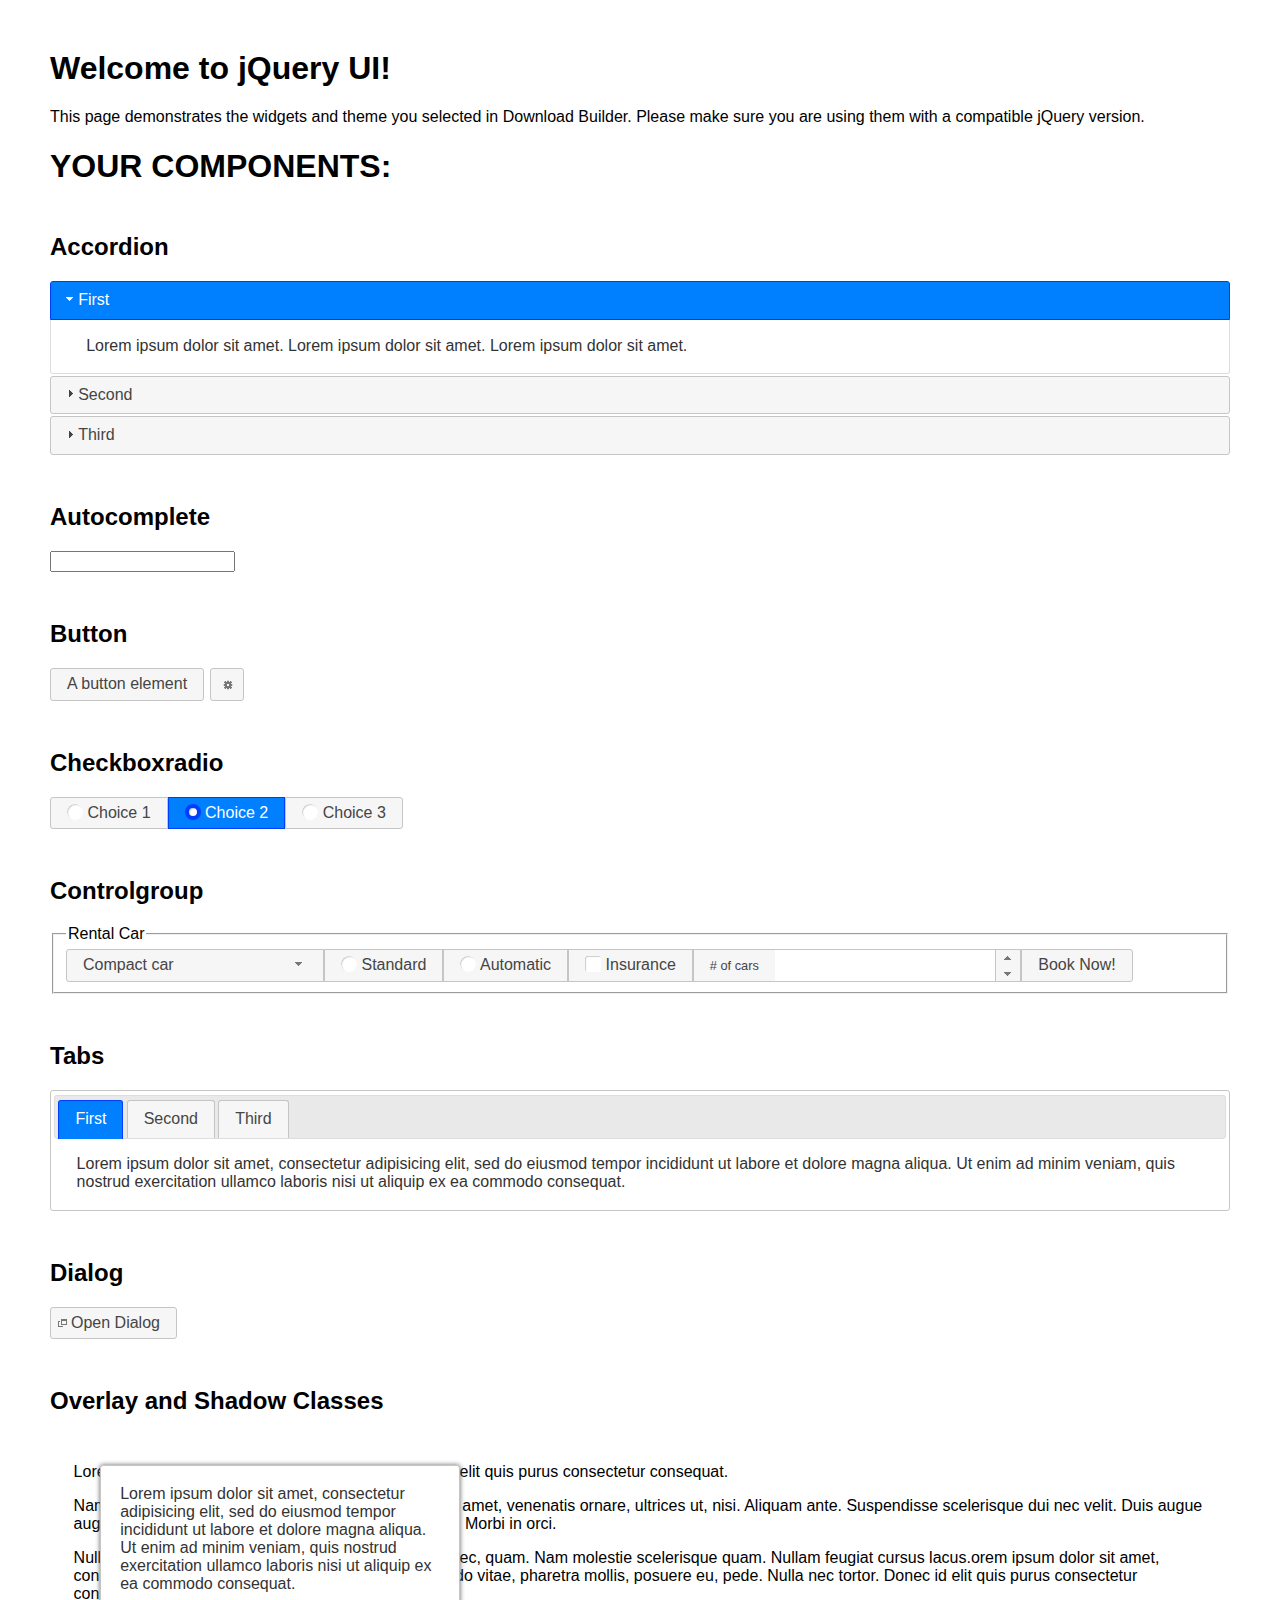
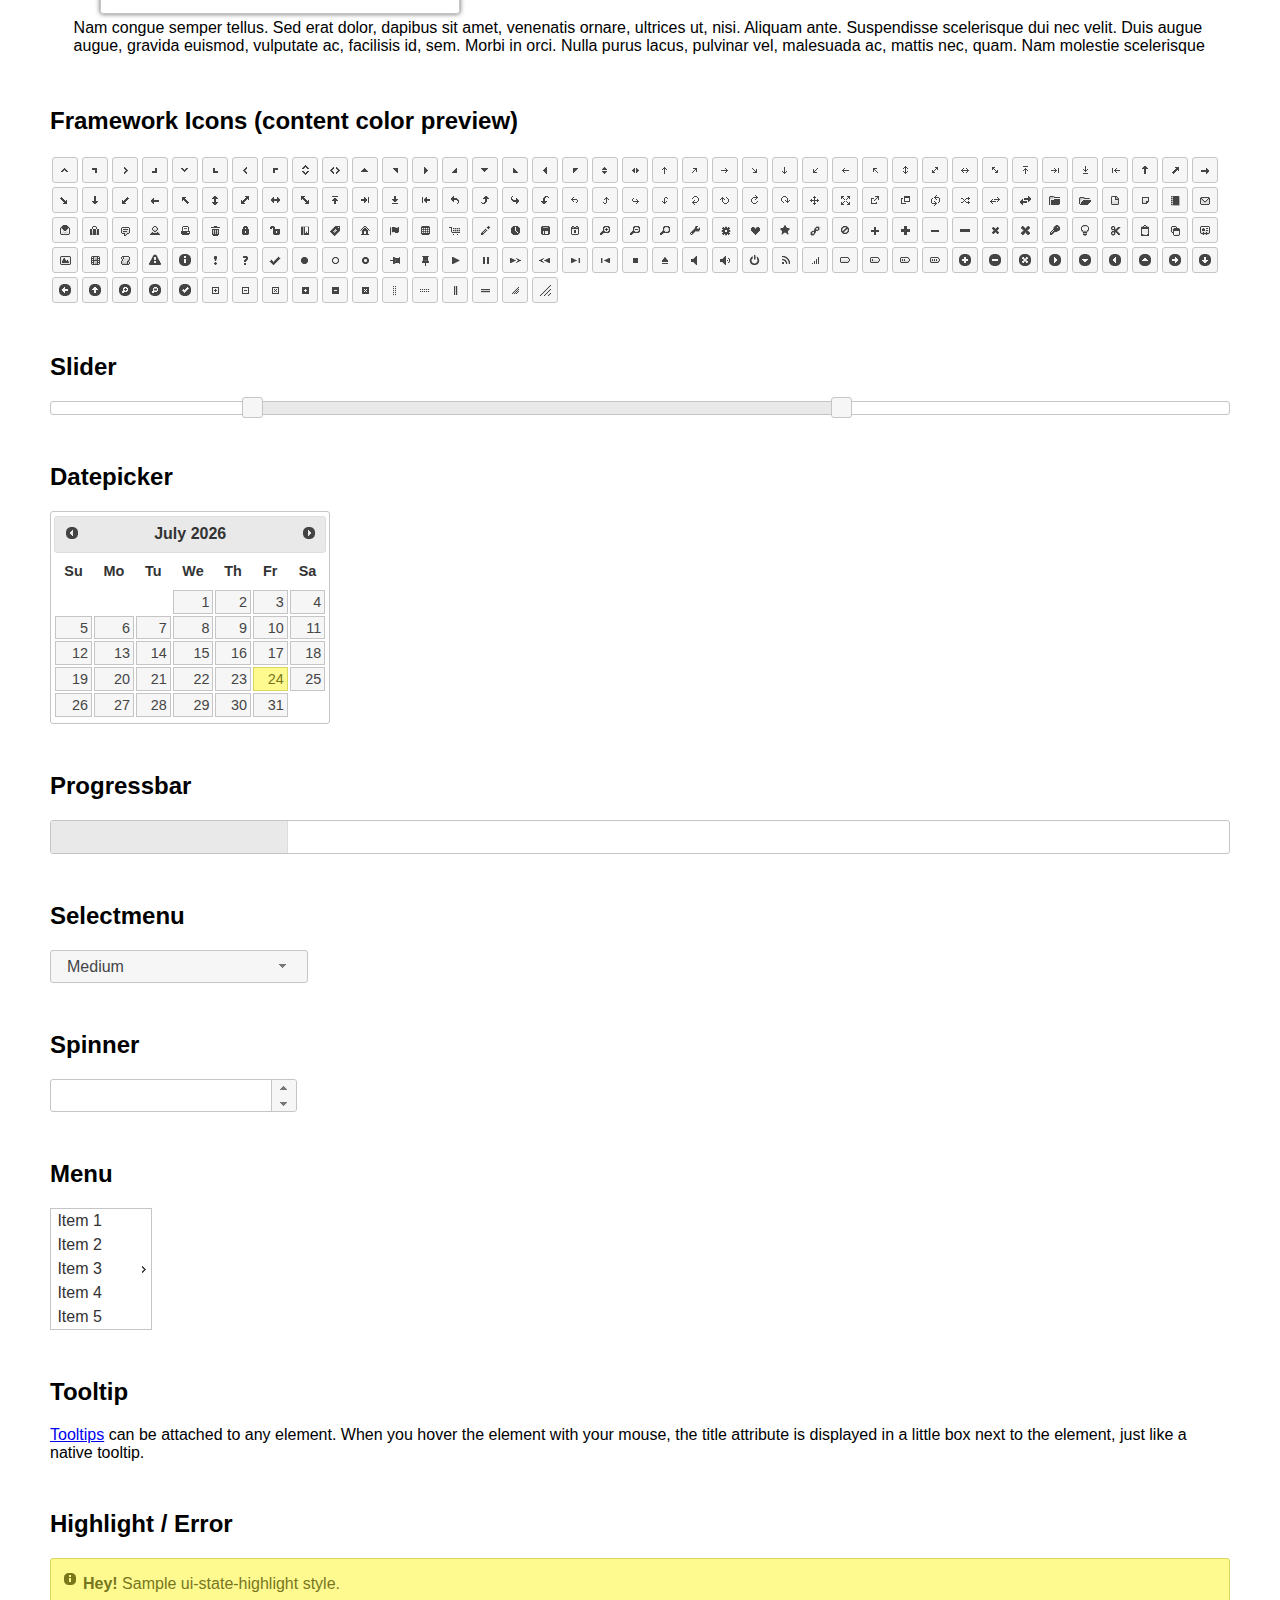
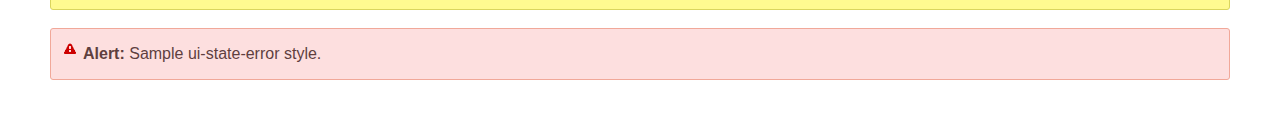
<file: assets/javascript/jquery-ui-1.12.1/index.html>
<!doctype html>
<html lang="us">
<head>
	<meta charset="utf-8">
	<title>jQuery UI Example Page</title>
	<link href="jquery-ui.css" rel="stylesheet">
	<style>
	body{
		font-family: "Trebuchet MS", sans-serif;
		margin: 50px;
	}
	.demoHeaders {
		margin-top: 2em;
	}
	#dialog-link {
		padding: .4em 1em .4em 20px;
		text-decoration: none;
		position: relative;
	}
	#dialog-link span.ui-icon {
		margin: 0 5px 0 0;
		position: absolute;
		left: .2em;
		top: 50%;
		margin-top: -8px;
	}
	#icons {
		margin: 0;
		padding: 0;
	}
	#icons li {
		margin: 2px;
		position: relative;
		padding: 4px 0;
		cursor: pointer;
		float: left;
		list-style: none;
	}
	#icons span.ui-icon {
		float: left;
		margin: 0 4px;
	}
	.fakewindowcontain .ui-widget-overlay {
		position: absolute;
	}
	select {
		width: 200px;
	}
	</style>
</head>
<body>

<h1>Welcome to jQuery UI!</h1>

<div class="ui-widget">
	<p>This page demonstrates the widgets and theme you selected in Download Builder. Please make sure you are using them with a compatible jQuery version.</p>
</div>

<h1>YOUR COMPONENTS:</h1>


<!-- Accordion -->
<h2 class="demoHeaders">Accordion</h2>
<div id="accordion">
	<h3>First</h3>
	<div>Lorem ipsum dolor sit amet. Lorem ipsum dolor sit amet. Lorem ipsum dolor sit amet.</div>
	<h3>Second</h3>
	<div>Phasellus mattis tincidunt nibh.</div>
	<h3>Third</h3>
	<div>Nam dui erat, auctor a, dignissim quis.</div>
</div>



<!-- Autocomplete -->
<h2 class="demoHeaders">Autocomplete</h2>
<div>
	<input id="autocomplete" title="type &quot;a&quot;">
</div>



<!-- Button -->
<h2 class="demoHeaders">Button</h2>
<button id="button">A button element</button>
<button id="button-icon">An icon-only button</button>



<!-- Checkboxradio -->
<h2 class="demoHeaders">Checkboxradio</h2>
<form style="margin-top: 1em;">
	<div id="radioset">
		<input type="radio" id="radio1" name="radio"><label for="radio1">Choice 1</label>
		<input type="radio" id="radio2" name="radio" checked="checked"><label for="radio2">Choice 2</label>
		<input type="radio" id="radio3" name="radio"><label for="radio3">Choice 3</label>
	</div>
</form>



<!-- Controlgroup -->
<h2 class="demoHeaders">Controlgroup</h2>
<fieldset>
	<legend>Rental Car</legend>
	<div id="controlgroup">
		<select id="car-type">
			<option>Compact car</option>
			<option>Midsize car</option>
			<option>Full size car</option>
			<option>SUV</option>
			<option>Luxury</option>
			<option>Truck</option>
			<option>Van</option>
		</select>
		<label for="transmission-standard">Standard</label>
		<input type="radio" name="transmission" id="transmission-standard">
		<label for="transmission-automatic">Automatic</label>
		<input type="radio" name="transmission" id="transmission-automatic">
		<label for="insurance">Insurance</label>
		<input type="checkbox" name="insurance" id="insurance">
		<label for="horizontal-spinner" class="ui-controlgroup-label"># of cars</label>
		<input id="horizontal-spinner" class="ui-spinner-input">
		<button>Book Now!</button>
	</div>
</fieldset>



<!-- Tabs -->
<h2 class="demoHeaders">Tabs</h2>
<div id="tabs">
	<ul>
		<li><a href="#tabs-1">First</a></li>
		<li><a href="#tabs-2">Second</a></li>
		<li><a href="#tabs-3">Third</a></li>
	</ul>
	<div id="tabs-1">Lorem ipsum dolor sit amet, consectetur adipisicing elit, sed do eiusmod tempor incididunt ut labore et dolore magna aliqua. Ut enim ad minim veniam, quis nostrud exercitation ullamco laboris nisi ut aliquip ex ea commodo consequat.</div>
	<div id="tabs-2">Phasellus mattis tincidunt nibh. Cras orci urna, blandit id, pretium vel, aliquet ornare, felis. Maecenas scelerisque sem non nisl. Fusce sed lorem in enim dictum bibendum.</div>
	<div id="tabs-3">Nam dui erat, auctor a, dignissim quis, sollicitudin eu, felis. Pellentesque nisi urna, interdum eget, sagittis et, consequat vestibulum, lacus. Mauris porttitor ullamcorper augue.</div>
</div>



<h2 class="demoHeaders">Dialog</h2>
<p>
	<button id="dialog-link" class="ui-button ui-corner-all ui-widget">
		<span class="ui-icon ui-icon-newwin"></span>Open Dialog
	</button>
</p>

<h2 class="demoHeaders">Overlay and Shadow Classes</h2>
<div style="position: relative; width: 96%; height: 200px; padding:1% 2%; overflow:hidden;" class="fakewindowcontain">
	<p>Lorem ipsum dolor sit amet,  Nulla nec tortor. Donec id elit quis purus consectetur consequat. </p><p>Nam congue semper tellus. Sed erat dolor, dapibus sit amet, venenatis ornare, ultrices ut, nisi. Aliquam ante. Suspendisse scelerisque dui nec velit. Duis augue augue, gravida euismod, vulputate ac, facilisis id, sem. Morbi in orci. </p><p>Nulla purus lacus, pulvinar vel, malesuada ac, mattis nec, quam. Nam molestie scelerisque quam. Nullam feugiat cursus lacus.orem ipsum dolor sit amet, consectetur adipiscing elit. Donec libero risus, commodo vitae, pharetra mollis, posuere eu, pede. Nulla nec tortor. Donec id elit quis purus consectetur consequat. </p><p>Nam congue semper tellus. Sed erat dolor, dapibus sit amet, venenatis ornare, ultrices ut, nisi. Aliquam ante. Suspendisse scelerisque dui nec velit. Duis augue augue, gravida euismod, vulputate ac, facilisis id, sem. Morbi in orci. Nulla purus lacus, pulvinar vel, malesuada ac, mattis nec, quam. Nam molestie scelerisque quam. </p><p>Nullam feugiat cursus lacus.orem ipsum dolor sit amet, consectetur adipiscing elit. Donec libero risus, commodo vitae, pharetra mollis, posuere eu, pede. Nulla nec tortor. Donec id elit quis purus consectetur consequat. Nam congue semper tellus. Sed erat dolor, dapibus sit amet, venenatis ornare, ultrices ut, nisi. Aliquam ante. </p><p>Suspendisse scelerisque dui nec velit. Duis augue augue, gravida euismod, vulputate ac, facilisis id, sem. Morbi in orci. Nulla purus lacus, pulvinar vel, malesuada ac, mattis nec, quam. Nam molestie scelerisque quam. Nullam feugiat cursus lacus.orem ipsum dolor sit amet, consectetur adipiscing elit. Donec libero risus, commodo vitae, pharetra mollis, posuere eu, pede. Nulla nec tortor. Donec id elit quis purus consectetur consequat. Nam congue semper tellus. Sed erat dolor, dapibus sit amet, venenatis ornare, ultrices ut, nisi. </p>

	<!-- ui-dialog -->
	<div class="ui-widget-overlay ui-front"></div>
	<div style="position: absolute; width: 320px; left: 50px; top: 30px; padding: 1.2em" class="ui-widget ui-front ui-widget-content ui-corner-all ui-widget-shadow">
		Lorem ipsum dolor sit amet, consectetur adipisicing elit, sed do eiusmod tempor incididunt ut labore et dolore magna aliqua. Ut enim ad minim veniam, quis nostrud exercitation ullamco laboris nisi ut aliquip ex ea commodo consequat.
	</div>

</div>

<!-- ui-dialog -->
<div id="dialog" title="Dialog Title">
	<p>Lorem ipsum dolor sit amet, consectetur adipisicing elit, sed do eiusmod tempor incididunt ut labore et dolore magna aliqua. Ut enim ad minim veniam, quis nostrud exercitation ullamco laboris nisi ut aliquip ex ea commodo consequat.</p>
</div>



<h2 class="demoHeaders">Framework Icons (content color preview)</h2>
<ul id="icons" class="ui-widget ui-helper-clearfix">
	<li class="ui-state-default ui-corner-all" title=".ui-icon-caret-1-n"><span class="ui-icon ui-icon-caret-1-n"></span></li>
	<li class="ui-state-default ui-corner-all" title=".ui-icon-caret-1-ne"><span class="ui-icon ui-icon-caret-1-ne"></span></li>
	<li class="ui-state-default ui-corner-all" title=".ui-icon-caret-1-e"><span class="ui-icon ui-icon-caret-1-e"></span></li>
	<li class="ui-state-default ui-corner-all" title=".ui-icon-caret-1-se"><span class="ui-icon ui-icon-caret-1-se"></span></li>
	<li class="ui-state-default ui-corner-all" title=".ui-icon-caret-1-s"><span class="ui-icon ui-icon-caret-1-s"></span></li>
	<li class="ui-state-default ui-corner-all" title=".ui-icon-caret-1-sw"><span class="ui-icon ui-icon-caret-1-sw"></span></li>
	<li class="ui-state-default ui-corner-all" title=".ui-icon-caret-1-w"><span class="ui-icon ui-icon-caret-1-w"></span></li>
	<li class="ui-state-default ui-corner-all" title=".ui-icon-caret-1-nw"><span class="ui-icon ui-icon-caret-1-nw"></span></li>
	<li class="ui-state-default ui-corner-all" title=".ui-icon-caret-2-n-s"><span class="ui-icon ui-icon-caret-2-n-s"></span></li>
	<li class="ui-state-default ui-corner-all" title=".ui-icon-caret-2-e-w"><span class="ui-icon ui-icon-caret-2-e-w"></span></li>
	<li class="ui-state-default ui-corner-all" title=".ui-icon-triangle-1-n"><span class="ui-icon ui-icon-triangle-1-n"></span></li>
	<li class="ui-state-default ui-corner-all" title=".ui-icon-triangle-1-ne"><span class="ui-icon ui-icon-triangle-1-ne"></span></li>
	<li class="ui-state-default ui-corner-all" title=".ui-icon-triangle-1-e"><span class="ui-icon ui-icon-triangle-1-e"></span></li>
	<li class="ui-state-default ui-corner-all" title=".ui-icon-triangle-1-se"><span class="ui-icon ui-icon-triangle-1-se"></span></li>
	<li class="ui-state-default ui-corner-all" title=".ui-icon-triangle-1-s"><span class="ui-icon ui-icon-triangle-1-s"></span></li>
	<li class="ui-state-default ui-corner-all" title=".ui-icon-triangle-1-sw"><span class="ui-icon ui-icon-triangle-1-sw"></span></li>
	<li class="ui-state-default ui-corner-all" title=".ui-icon-triangle-1-w"><span class="ui-icon ui-icon-triangle-1-w"></span></li>
	<li class="ui-state-default ui-corner-all" title=".ui-icon-triangle-1-nw"><span class="ui-icon ui-icon-triangle-1-nw"></span></li>
	<li class="ui-state-default ui-corner-all" title=".ui-icon-triangle-2-n-s"><span class="ui-icon ui-icon-triangle-2-n-s"></span></li>
	<li class="ui-state-default ui-corner-all" title=".ui-icon-triangle-2-e-w"><span class="ui-icon ui-icon-triangle-2-e-w"></span></li>
	<li class="ui-state-default ui-corner-all" title=".ui-icon-arrow-1-n"><span class="ui-icon ui-icon-arrow-1-n"></span></li>
	<li class="ui-state-default ui-corner-all" title=".ui-icon-arrow-1-ne"><span class="ui-icon ui-icon-arrow-1-ne"></span></li>
	<li class="ui-state-default ui-corner-all" title=".ui-icon-arrow-1-e"><span class="ui-icon ui-icon-arrow-1-e"></span></li>
	<li class="ui-state-default ui-corner-all" title=".ui-icon-arrow-1-se"><span class="ui-icon ui-icon-arrow-1-se"></span></li>
	<li class="ui-state-default ui-corner-all" title=".ui-icon-arrow-1-s"><span class="ui-icon ui-icon-arrow-1-s"></span></li>
	<li class="ui-state-default ui-corner-all" title=".ui-icon-arrow-1-sw"><span class="ui-icon ui-icon-arrow-1-sw"></span></li>
	<li class="ui-state-default ui-corner-all" title=".ui-icon-arrow-1-w"><span class="ui-icon ui-icon-arrow-1-w"></span></li>
	<li class="ui-state-default ui-corner-all" title=".ui-icon-arrow-1-nw"><span class="ui-icon ui-icon-arrow-1-nw"></span></li>
	<li class="ui-state-default ui-corner-all" title=".ui-icon-arrow-2-n-s"><span class="ui-icon ui-icon-arrow-2-n-s"></span></li>
	<li class="ui-state-default ui-corner-all" title=".ui-icon-arrow-2-ne-sw"><span class="ui-icon ui-icon-arrow-2-ne-sw"></span></li>
	<li class="ui-state-default ui-corner-all" title=".ui-icon-arrow-2-e-w"><span class="ui-icon ui-icon-arrow-2-e-w"></span></li>
	<li class="ui-state-default ui-corner-all" title=".ui-icon-arrow-2-se-nw"><span class="ui-icon ui-icon-arrow-2-se-nw"></span></li>
	<li class="ui-state-default ui-corner-all" title=".ui-icon-arrowstop-1-n"><span class="ui-icon ui-icon-arrowstop-1-n"></span></li>
	<li class="ui-state-default ui-corner-all" title=".ui-icon-arrowstop-1-e"><span class="ui-icon ui-icon-arrowstop-1-e"></span></li>
	<li class="ui-state-default ui-corner-all" title=".ui-icon-arrowstop-1-s"><span class="ui-icon ui-icon-arrowstop-1-s"></span></li>
	<li class="ui-state-default ui-corner-all" title=".ui-icon-arrowstop-1-w"><span class="ui-icon ui-icon-arrowstop-1-w"></span></li>
	<li class="ui-state-default ui-corner-all" title=".ui-icon-arrowthick-1-n"><span class="ui-icon ui-icon-arrowthick-1-n"></span></li>
	<li class="ui-state-default ui-corner-all" title=".ui-icon-arrowthick-1-ne"><span class="ui-icon ui-icon-arrowthick-1-ne"></span></li>
	<li class="ui-state-default ui-corner-all" title=".ui-icon-arrowthick-1-e"><span class="ui-icon ui-icon-arrowthick-1-e"></span></li>
	<li class="ui-state-default ui-corner-all" title=".ui-icon-arrowthick-1-se"><span class="ui-icon ui-icon-arrowthick-1-se"></span></li>
	<li class="ui-state-default ui-corner-all" title=".ui-icon-arrowthick-1-s"><span class="ui-icon ui-icon-arrowthick-1-s"></span></li>
	<li class="ui-state-default ui-corner-all" title=".ui-icon-arrowthick-1-sw"><span class="ui-icon ui-icon-arrowthick-1-sw"></span></li>
	<li class="ui-state-default ui-corner-all" title=".ui-icon-arrowthick-1-w"><span class="ui-icon ui-icon-arrowthick-1-w"></span></li>
	<li class="ui-state-default ui-corner-all" title=".ui-icon-arrowthick-1-nw"><span class="ui-icon ui-icon-arrowthick-1-nw"></span></li>
	<li class="ui-state-default ui-corner-all" title=".ui-icon-arrowthick-2-n-s"><span class="ui-icon ui-icon-arrowthick-2-n-s"></span></li>
	<li class="ui-state-default ui-corner-all" title=".ui-icon-arrowthick-2-ne-sw"><span class="ui-icon ui-icon-arrowthick-2-ne-sw"></span></li>
	<li class="ui-state-default ui-corner-all" title=".ui-icon-arrowthick-2-e-w"><span class="ui-icon ui-icon-arrowthick-2-e-w"></span></li>
	<li class="ui-state-default ui-corner-all" title=".ui-icon-arrowthick-2-se-nw"><span class="ui-icon ui-icon-arrowthick-2-se-nw"></span></li>
	<li class="ui-state-default ui-corner-all" title=".ui-icon-arrowthickstop-1-n"><span class="ui-icon ui-icon-arrowthickstop-1-n"></span></li>
	<li class="ui-state-default ui-corner-all" title=".ui-icon-arrowthickstop-1-e"><span class="ui-icon ui-icon-arrowthickstop-1-e"></span></li>
	<li class="ui-state-default ui-corner-all" title=".ui-icon-arrowthickstop-1-s"><span class="ui-icon ui-icon-arrowthickstop-1-s"></span></li>
	<li class="ui-state-default ui-corner-all" title=".ui-icon-arrowthickstop-1-w"><span class="ui-icon ui-icon-arrowthickstop-1-w"></span></li>
	<li class="ui-state-default ui-corner-all" title=".ui-icon-arrowreturnthick-1-w"><span class="ui-icon ui-icon-arrowreturnthick-1-w"></span></li>
	<li class="ui-state-default ui-corner-all" title=".ui-icon-arrowreturnthick-1-n"><span class="ui-icon ui-icon-arrowreturnthick-1-n"></span></li>
	<li class="ui-state-default ui-corner-all" title=".ui-icon-arrowreturnthick-1-e"><span class="ui-icon ui-icon-arrowreturnthick-1-e"></span></li>
	<li class="ui-state-default ui-corner-all" title=".ui-icon-arrowreturnthick-1-s"><span class="ui-icon ui-icon-arrowreturnthick-1-s"></span></li>
	<li class="ui-state-default ui-corner-all" title=".ui-icon-arrowreturn-1-w"><span class="ui-icon ui-icon-arrowreturn-1-w"></span></li>
	<li class="ui-state-default ui-corner-all" title=".ui-icon-arrowreturn-1-n"><span class="ui-icon ui-icon-arrowreturn-1-n"></span></li>
	<li class="ui-state-default ui-corner-all" title=".ui-icon-arrowreturn-1-e"><span class="ui-icon ui-icon-arrowreturn-1-e"></span></li>
	<li class="ui-state-default ui-corner-all" title=".ui-icon-arrowreturn-1-s"><span class="ui-icon ui-icon-arrowreturn-1-s"></span></li>
	<li class="ui-state-default ui-corner-all" title=".ui-icon-arrowrefresh-1-w"><span class="ui-icon ui-icon-arrowrefresh-1-w"></span></li>
	<li class="ui-state-default ui-corner-all" title=".ui-icon-arrowrefresh-1-n"><span class="ui-icon ui-icon-arrowrefresh-1-n"></span></li>
	<li class="ui-state-default ui-corner-all" title=".ui-icon-arrowrefresh-1-e"><span class="ui-icon ui-icon-arrowrefresh-1-e"></span></li>
	<li class="ui-state-default ui-corner-all" title=".ui-icon-arrowrefresh-1-s"><span class="ui-icon ui-icon-arrowrefresh-1-s"></span></li>
	<li class="ui-state-default ui-corner-all" title=".ui-icon-arrow-4"><span class="ui-icon ui-icon-arrow-4"></span></li>
	<li class="ui-state-default ui-corner-all" title=".ui-icon-arrow-4-diag"><span class="ui-icon ui-icon-arrow-4-diag"></span></li>
	<li class="ui-state-default ui-corner-all" title=".ui-icon-extlink"><span class="ui-icon ui-icon-extlink"></span></li>
	<li class="ui-state-default ui-corner-all" title=".ui-icon-newwin"><span class="ui-icon ui-icon-newwin"></span></li>
	<li class="ui-state-default ui-corner-all" title=".ui-icon-refresh"><span class="ui-icon ui-icon-refresh"></span></li>
	<li class="ui-state-default ui-corner-all" title=".ui-icon-shuffle"><span class="ui-icon ui-icon-shuffle"></span></li>
	<li class="ui-state-default ui-corner-all" title=".ui-icon-transfer-e-w"><span class="ui-icon ui-icon-transfer-e-w"></span></li>
	<li class="ui-state-default ui-corner-all" title=".ui-icon-transferthick-e-w"><span class="ui-icon ui-icon-transferthick-e-w"></span></li>
	<li class="ui-state-default ui-corner-all" title=".ui-icon-folder-collapsed"><span class="ui-icon ui-icon-folder-collapsed"></span></li>
	<li class="ui-state-default ui-corner-all" title=".ui-icon-folder-open"><span class="ui-icon ui-icon-folder-open"></span></li>
	<li class="ui-state-default ui-corner-all" title=".ui-icon-document"><span class="ui-icon ui-icon-document"></span></li>
	<li class="ui-state-default ui-corner-all" title=".ui-icon-document-b"><span class="ui-icon ui-icon-document-b"></span></li>
	<li class="ui-state-default ui-corner-all" title=".ui-icon-note"><span class="ui-icon ui-icon-note"></span></li>
	<li class="ui-state-default ui-corner-all" title=".ui-icon-mail-closed"><span class="ui-icon ui-icon-mail-closed"></span></li>
	<li class="ui-state-default ui-corner-all" title=".ui-icon-mail-open"><span class="ui-icon ui-icon-mail-open"></span></li>
	<li class="ui-state-default ui-corner-all" title=".ui-icon-suitcase"><span class="ui-icon ui-icon-suitcase"></span></li>
	<li class="ui-state-default ui-corner-all" title=".ui-icon-comment"><span class="ui-icon ui-icon-comment"></span></li>
	<li class="ui-state-default ui-corner-all" title=".ui-icon-person"><span class="ui-icon ui-icon-person"></span></li>
	<li class="ui-state-default ui-corner-all" title=".ui-icon-print"><span class="ui-icon ui-icon-print"></span></li>
	<li class="ui-state-default ui-corner-all" title=".ui-icon-trash"><span class="ui-icon ui-icon-trash"></span></li>
	<li class="ui-state-default ui-corner-all" title=".ui-icon-locked"><span class="ui-icon ui-icon-locked"></span></li>
	<li class="ui-state-default ui-corner-all" title=".ui-icon-unlocked"><span class="ui-icon ui-icon-unlocked"></span></li>
	<li class="ui-state-default ui-corner-all" title=".ui-icon-bookmark"><span class="ui-icon ui-icon-bookmark"></span></li>
	<li class="ui-state-default ui-corner-all" title=".ui-icon-tag"><span class="ui-icon ui-icon-tag"></span></li>
	<li class="ui-state-default ui-corner-all" title=".ui-icon-home"><span class="ui-icon ui-icon-home"></span></li>
	<li class="ui-state-default ui-corner-all" title=".ui-icon-flag"><span class="ui-icon ui-icon-flag"></span></li>
	<li class="ui-state-default ui-corner-all" title=".ui-icon-calculator"><span class="ui-icon ui-icon-calculator"></span></li>
	<li class="ui-state-default ui-corner-all" title=".ui-icon-cart"><span class="ui-icon ui-icon-cart"></span></li>
	<li class="ui-state-default ui-corner-all" title=".ui-icon-pencil"><span class="ui-icon ui-icon-pencil"></span></li>
	<li class="ui-state-default ui-corner-all" title=".ui-icon-clock"><span class="ui-icon ui-icon-clock"></span></li>
	<li class="ui-state-default ui-corner-all" title=".ui-icon-disk"><span class="ui-icon ui-icon-disk"></span></li>
	<li class="ui-state-default ui-corner-all" title=".ui-icon-calendar"><span class="ui-icon ui-icon-calendar"></span></li>
	<li class="ui-state-default ui-corner-all" title=".ui-icon-zoomin"><span class="ui-icon ui-icon-zoomin"></span></li>
	<li class="ui-state-default ui-corner-all" title=".ui-icon-zoomout"><span class="ui-icon ui-icon-zoomout"></span></li>
	<li class="ui-state-default ui-corner-all" title=".ui-icon-search"><span class="ui-icon ui-icon-search"></span></li>
	<li class="ui-state-default ui-corner-all" title=".ui-icon-wrench"><span class="ui-icon ui-icon-wrench"></span></li>
	<li class="ui-state-default ui-corner-all" title=".ui-icon-gear"><span class="ui-icon ui-icon-gear"></span></li>
	<li class="ui-state-default ui-corner-all" title=".ui-icon-heart"><span class="ui-icon ui-icon-heart"></span></li>
	<li class="ui-state-default ui-corner-all" title=".ui-icon-star"><span class="ui-icon ui-icon-star"></span></li>
	<li class="ui-state-default ui-corner-all" title=".ui-icon-link"><span class="ui-icon ui-icon-link"></span></li>
	<li class="ui-state-default ui-corner-all" title=".ui-icon-cancel"><span class="ui-icon ui-icon-cancel"></span></li>
	<li class="ui-state-default ui-corner-all" title=".ui-icon-plus"><span class="ui-icon ui-icon-plus"></span></li>
	<li class="ui-state-default ui-corner-all" title=".ui-icon-plusthick"><span class="ui-icon ui-icon-plusthick"></span></li>
	<li class="ui-state-default ui-corner-all" title=".ui-icon-minus"><span class="ui-icon ui-icon-minus"></span></li>
	<li class="ui-state-default ui-corner-all" title=".ui-icon-minusthick"><span class="ui-icon ui-icon-minusthick"></span></li>
	<li class="ui-state-default ui-corner-all" title=".ui-icon-close"><span class="ui-icon ui-icon-close"></span></li>
	<li class="ui-state-default ui-corner-all" title=".ui-icon-closethick"><span class="ui-icon ui-icon-closethick"></span></li>
	<li class="ui-state-default ui-corner-all" title=".ui-icon-key"><span class="ui-icon ui-icon-key"></span></li>
	<li class="ui-state-default ui-corner-all" title=".ui-icon-lightbulb"><span class="ui-icon ui-icon-lightbulb"></span></li>
	<li class="ui-state-default ui-corner-all" title=".ui-icon-scissors"><span class="ui-icon ui-icon-scissors"></span></li>
	<li class="ui-state-default ui-corner-all" title=".ui-icon-clipboard"><span class="ui-icon ui-icon-clipboard"></span></li>
	<li class="ui-state-default ui-corner-all" title=".ui-icon-copy"><span class="ui-icon ui-icon-copy"></span></li>
	<li class="ui-state-default ui-corner-all" title=".ui-icon-contact"><span class="ui-icon ui-icon-contact"></span></li>
	<li class="ui-state-default ui-corner-all" title=".ui-icon-image"><span class="ui-icon ui-icon-image"></span></li>
	<li class="ui-state-default ui-corner-all" title=".ui-icon-video"><span class="ui-icon ui-icon-video"></span></li>
	<li class="ui-state-default ui-corner-all" title=".ui-icon-script"><span class="ui-icon ui-icon-script"></span></li>
	<li class="ui-state-default ui-corner-all" title=".ui-icon-alert"><span class="ui-icon ui-icon-alert"></span></li>
	<li class="ui-state-default ui-corner-all" title=".ui-icon-info"><span class="ui-icon ui-icon-info"></span></li>
	<li class="ui-state-default ui-corner-all" title=".ui-icon-notice"><span class="ui-icon ui-icon-notice"></span></li>
	<li class="ui-state-default ui-corner-all" title=".ui-icon-help"><span class="ui-icon ui-icon-help"></span></li>
	<li class="ui-state-default ui-corner-all" title=".ui-icon-check"><span class="ui-icon ui-icon-check"></span></li>
	<li class="ui-state-default ui-corner-all" title=".ui-icon-bullet"><span class="ui-icon ui-icon-bullet"></span></li>
	<li class="ui-state-default ui-corner-all" title=".ui-icon-radio-off"><span class="ui-icon ui-icon-radio-off"></span></li>
	<li class="ui-state-default ui-corner-all" title=".ui-icon-radio-on"><span class="ui-icon ui-icon-radio-on"></span></li>
	<li class="ui-state-default ui-corner-all" title=".ui-icon-pin-w"><span class="ui-icon ui-icon-pin-w"></span></li>
	<li class="ui-state-default ui-corner-all" title=".ui-icon-pin-s"><span class="ui-icon ui-icon-pin-s"></span></li>
	<li class="ui-state-default ui-corner-all" title=".ui-icon-play"><span class="ui-icon ui-icon-play"></span></li>
	<li class="ui-state-default ui-corner-all" title=".ui-icon-pause"><span class="ui-icon ui-icon-pause"></span></li>
	<li class="ui-state-default ui-corner-all" title=".ui-icon-seek-next"><span class="ui-icon ui-icon-seek-next"></span></li>
	<li class="ui-state-default ui-corner-all" title=".ui-icon-seek-prev"><span class="ui-icon ui-icon-seek-prev"></span></li>
	<li class="ui-state-default ui-corner-all" title=".ui-icon-seek-end"><span class="ui-icon ui-icon-seek-end"></span></li>
	<li class="ui-state-default ui-corner-all" title=".ui-icon-seek-first"><span class="ui-icon ui-icon-seek-first"></span></li>
	<li class="ui-state-default ui-corner-all" title=".ui-icon-stop"><span class="ui-icon ui-icon-stop"></span></li>
	<li class="ui-state-default ui-corner-all" title=".ui-icon-eject"><span class="ui-icon ui-icon-eject"></span></li>
	<li class="ui-state-default ui-corner-all" title=".ui-icon-volume-off"><span class="ui-icon ui-icon-volume-off"></span></li>
	<li class="ui-state-default ui-corner-all" title=".ui-icon-volume-on"><span class="ui-icon ui-icon-volume-on"></span></li>
	<li class="ui-state-default ui-corner-all" title=".ui-icon-power"><span class="ui-icon ui-icon-power"></span></li>
	<li class="ui-state-default ui-corner-all" title=".ui-icon-signal-diag"><span class="ui-icon ui-icon-signal-diag"></span></li>
	<li class="ui-state-default ui-corner-all" title=".ui-icon-signal"><span class="ui-icon ui-icon-signal"></span></li>
	<li class="ui-state-default ui-corner-all" title=".ui-icon-battery-0"><span class="ui-icon ui-icon-battery-0"></span></li>
	<li class="ui-state-default ui-corner-all" title=".ui-icon-battery-1"><span class="ui-icon ui-icon-battery-1"></span></li>
	<li class="ui-state-default ui-corner-all" title=".ui-icon-battery-2"><span class="ui-icon ui-icon-battery-2"></span></li>
	<li class="ui-state-default ui-corner-all" title=".ui-icon-battery-3"><span class="ui-icon ui-icon-battery-3"></span></li>
	<li class="ui-state-default ui-corner-all" title=".ui-icon-circle-plus"><span class="ui-icon ui-icon-circle-plus"></span></li>
	<li class="ui-state-default ui-corner-all" title=".ui-icon-circle-minus"><span class="ui-icon ui-icon-circle-minus"></span></li>
	<li class="ui-state-default ui-corner-all" title=".ui-icon-circle-close"><span class="ui-icon ui-icon-circle-close"></span></li>
	<li class="ui-state-default ui-corner-all" title=".ui-icon-circle-triangle-e"><span class="ui-icon ui-icon-circle-triangle-e"></span></li>
	<li class="ui-state-default ui-corner-all" title=".ui-icon-circle-triangle-s"><span class="ui-icon ui-icon-circle-triangle-s"></span></li>
	<li class="ui-state-default ui-corner-all" title=".ui-icon-circle-triangle-w"><span class="ui-icon ui-icon-circle-triangle-w"></span></li>
	<li class="ui-state-default ui-corner-all" title=".ui-icon-circle-triangle-n"><span class="ui-icon ui-icon-circle-triangle-n"></span></li>
	<li class="ui-state-default ui-corner-all" title=".ui-icon-circle-arrow-e"><span class="ui-icon ui-icon-circle-arrow-e"></span></li>
	<li class="ui-state-default ui-corner-all" title=".ui-icon-circle-arrow-s"><span class="ui-icon ui-icon-circle-arrow-s"></span></li>
	<li class="ui-state-default ui-corner-all" title=".ui-icon-circle-arrow-w"><span class="ui-icon ui-icon-circle-arrow-w"></span></li>
	<li class="ui-state-default ui-corner-all" title=".ui-icon-circle-arrow-n"><span class="ui-icon ui-icon-circle-arrow-n"></span></li>
	<li class="ui-state-default ui-corner-all" title=".ui-icon-circle-zoomin"><span class="ui-icon ui-icon-circle-zoomin"></span></li>
	<li class="ui-state-default ui-corner-all" title=".ui-icon-circle-zoomout"><span class="ui-icon ui-icon-circle-zoomout"></span></li>
	<li class="ui-state-default ui-corner-all" title=".ui-icon-circle-check"><span class="ui-icon ui-icon-circle-check"></span></li>
	<li class="ui-state-default ui-corner-all" title=".ui-icon-circlesmall-plus"><span class="ui-icon ui-icon-circlesmall-plus"></span></li>
	<li class="ui-state-default ui-corner-all" title=".ui-icon-circlesmall-minus"><span class="ui-icon ui-icon-circlesmall-minus"></span></li>
	<li class="ui-state-default ui-corner-all" title=".ui-icon-circlesmall-close"><span class="ui-icon ui-icon-circlesmall-close"></span></li>
	<li class="ui-state-default ui-corner-all" title=".ui-icon-squaresmall-plus"><span class="ui-icon ui-icon-squaresmall-plus"></span></li>
	<li class="ui-state-default ui-corner-all" title=".ui-icon-squaresmall-minus"><span class="ui-icon ui-icon-squaresmall-minus"></span></li>
	<li class="ui-state-default ui-corner-all" title=".ui-icon-squaresmall-close"><span class="ui-icon ui-icon-squaresmall-close"></span></li>
	<li class="ui-state-default ui-corner-all" title=".ui-icon-grip-dotted-vertical"><span class="ui-icon ui-icon-grip-dotted-vertical"></span></li>
	<li class="ui-state-default ui-corner-all" title=".ui-icon-grip-dotted-horizontal"><span class="ui-icon ui-icon-grip-dotted-horizontal"></span></li>
	<li class="ui-state-default ui-corner-all" title=".ui-icon-grip-solid-vertical"><span class="ui-icon ui-icon-grip-solid-vertical"></span></li>
	<li class="ui-state-default ui-corner-all" title=".ui-icon-grip-solid-horizontal"><span class="ui-icon ui-icon-grip-solid-horizontal"></span></li>
	<li class="ui-state-default ui-corner-all" title=".ui-icon-gripsmall-diagonal-se"><span class="ui-icon ui-icon-gripsmall-diagonal-se"></span></li>
	<li class="ui-state-default ui-corner-all" title=".ui-icon-grip-diagonal-se"><span class="ui-icon ui-icon-grip-diagonal-se"></span></li>
</ul>


<!-- Slider -->
<h2 class="demoHeaders">Slider</h2>
<div id="slider"></div>



<!-- Datepicker -->
<h2 class="demoHeaders">Datepicker</h2>
<div id="datepicker"></div>



<!-- Progressbar -->
<h2 class="demoHeaders">Progressbar</h2>
<div id="progressbar"></div>



<!-- Progressbar -->
<h2 class="demoHeaders">Selectmenu</h2>
<select id="selectmenu">
	<option>Slower</option>
	<option>Slow</option>
	<option selected="selected">Medium</option>
	<option>Fast</option>
	<option>Faster</option>
</select>



<!-- Spinner -->
<h2 class="demoHeaders">Spinner</h2>
<input id="spinner">



<!-- Menu -->
<h2 class="demoHeaders">Menu</h2>
<ul style="width:100px;" id="menu">
	<li><div>Item 1</div></li>
	<li><div>Item 2</div></li>
	<li><div>Item 3</div>
		<ul>
			<li><div>Item 3-1</div></li>
			<li><div>Item 3-2</div></li>
			<li><div>Item 3-3</div></li>
			<li><div>Item 3-4</div></li>
			<li><div>Item 3-5</div></li>
		</ul>
	</li>
	<li><div>Item 4</div></li>
	<li><div>Item 5</div></li>
</ul>



<!-- Tooltip -->
<h2 class="demoHeaders">Tooltip</h2>
<p id="tooltip">
	<a href="#" title="That&apos;s what this widget is">Tooltips</a> can be attached to any element. When you hover
the element with your mouse, the title attribute is displayed in a little box next to the element, just like a native tooltip.
</p>


<!-- Highlight / Error -->
<h2 class="demoHeaders">Highlight / Error</h2>
<div class="ui-widget">
	<div class="ui-state-highlight ui-corner-all" style="margin-top: 20px; padding: 0 .7em;">
		<p><span class="ui-icon ui-icon-info" style="float: left; margin-right: .3em;"></span>
		<strong>Hey!</strong> Sample ui-state-highlight style.</p>
	</div>
</div>
<br>
<div class="ui-widget">
	<div class="ui-state-error ui-corner-all" style="padding: 0 .7em;">
		<p><span class="ui-icon ui-icon-alert" style="float: left; margin-right: .3em;"></span>
		<strong>Alert:</strong> Sample ui-state-error style.</p>
	</div>
</div>

<script src="external/jquery/jquery.js"></script>
<script src="jquery-ui.js"></script>
<script>

$( "#accordion" ).accordion();



var availableTags = [
	"ActionScript",
	"AppleScript",
	"Asp",
	"BASIC",
	"C",
	"C++",
	"Clojure",
	"COBOL",
	"ColdFusion",
	"Erlang",
	"Fortran",
	"Groovy",
	"Haskell",
	"Java",
	"JavaScript",
	"Lisp",
	"Perl",
	"PHP",
	"Python",
	"Ruby",
	"Scala",
	"Scheme"
];
$( "#autocomplete" ).autocomplete({
	source: availableTags
});



$( "#button" ).button();
$( "#button-icon" ).button({
	icon: "ui-icon-gear",
	showLabel: false
});



$( "#radioset" ).buttonset();



$( "#controlgroup" ).controlgroup();



$( "#tabs" ).tabs();



$( "#dialog" ).dialog({
	autoOpen: false,
	width: 400,
	buttons: [
		{
			text: "Ok",
			click: function() {
				$( this ).dialog( "close" );
			}
		},
		{
			text: "Cancel",
			click: function() {
				$( this ).dialog( "close" );
			}
		}
	]
});

// Link to open the dialog
$( "#dialog-link" ).click(function( event ) {
	$( "#dialog" ).dialog( "open" );
	event.preventDefault();
});



$( "#datepicker" ).datepicker({
	inline: true
});



$( "#slider" ).slider({
	range: true,
	values: [ 17, 67 ]
});



$( "#progressbar" ).progressbar({
	value: 20
});



$( "#spinner" ).spinner();



$( "#menu" ).menu();



$( "#tooltip" ).tooltip();



$( "#selectmenu" ).selectmenu();


// Hover states on the static widgets
$( "#dialog-link, #icons li" ).hover(
	function() {
		$( this ).addClass( "ui-state-hover" );
	},
	function() {
		$( this ).removeClass( "ui-state-hover" );
	}
);
</script>
</body>
</html>
</file>
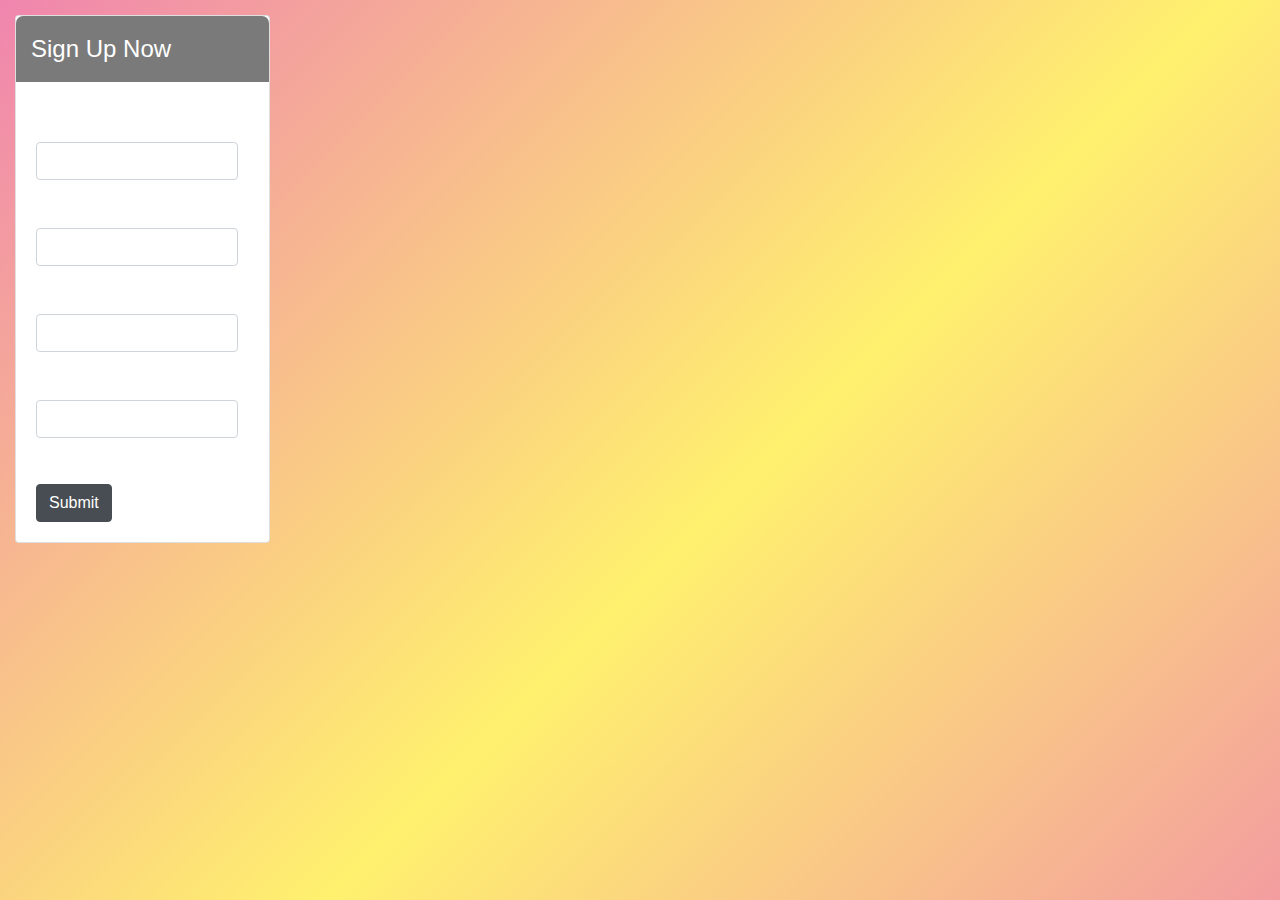
<file: input.html>
<!DOCTYPE html>
<html lang="en">

<head>
    <meta charset="UTF-8">
    <meta name="viewport" content="width=device-width, initial-scale=1.0">
    <meta http-equiv="X-UA-Compatible" content="ie=edge">
    <title>TripBot</title>

    <!--Link to JQuery-->
    <script src="https://code.jquery.com/jquery-3.3.1.js" integrity="sha256-2Kok7MbOyxpgUVvAk/HJ2jigOSYS2auK4Pfzbm7uH60=" crossorigin="anonymous"></script>
    
    <!-- Bootstrap CSS -->
    <link rel="stylesheet" href="https://stackpath.bootstrapcdn.com/bootstrap/4.3.1/css/bootstrap.min.css" integrity="sha384-ggOyR0iXCbMQv3Xipma34MD+dH/1fQ784/j6cY/iJTQUOhcWr7x9JvoRxT2MZw1T" crossorigin="anonymous">
    <link rel="stylesheet" href="https://fonts.googleapis.com/css?family=Open+Sans:300" type="text/css" />
    <link rel="stylesheet" href="assets/css/style.css">
</head>

<body>
    <div class="card">
        <legend>Sign Up Now</legend>
        <form>
            <div class="form-group">
                <label for="destination">First Name</label>
                <input type="text" class="form-control" id="destination">
            </div>
            <div class="form-group">
                <label for="firstTrain">Last Name</label>
                <input type="text" class="form-control" id="firstTrain">
            </div>
            <div class="form-group">
                <label for="frequency">Email</label>
                <input type="text" class="form-control" id="frequency">
            </div>
            <div class="form-group">
                <label for="frequency">Password</label>
                <input type="text" class="form-control" id="frequency">
            </div>

            <button type="submit" class="btn btn-dark">Submit</button>
        </form>
    </div>

<script src="assets/javascript/app.js"></script> 
<script src="assets/javascript/firebase.js"></script>
<script src="assets/javascript/js.js"></script>
</body>

</html>
</file>
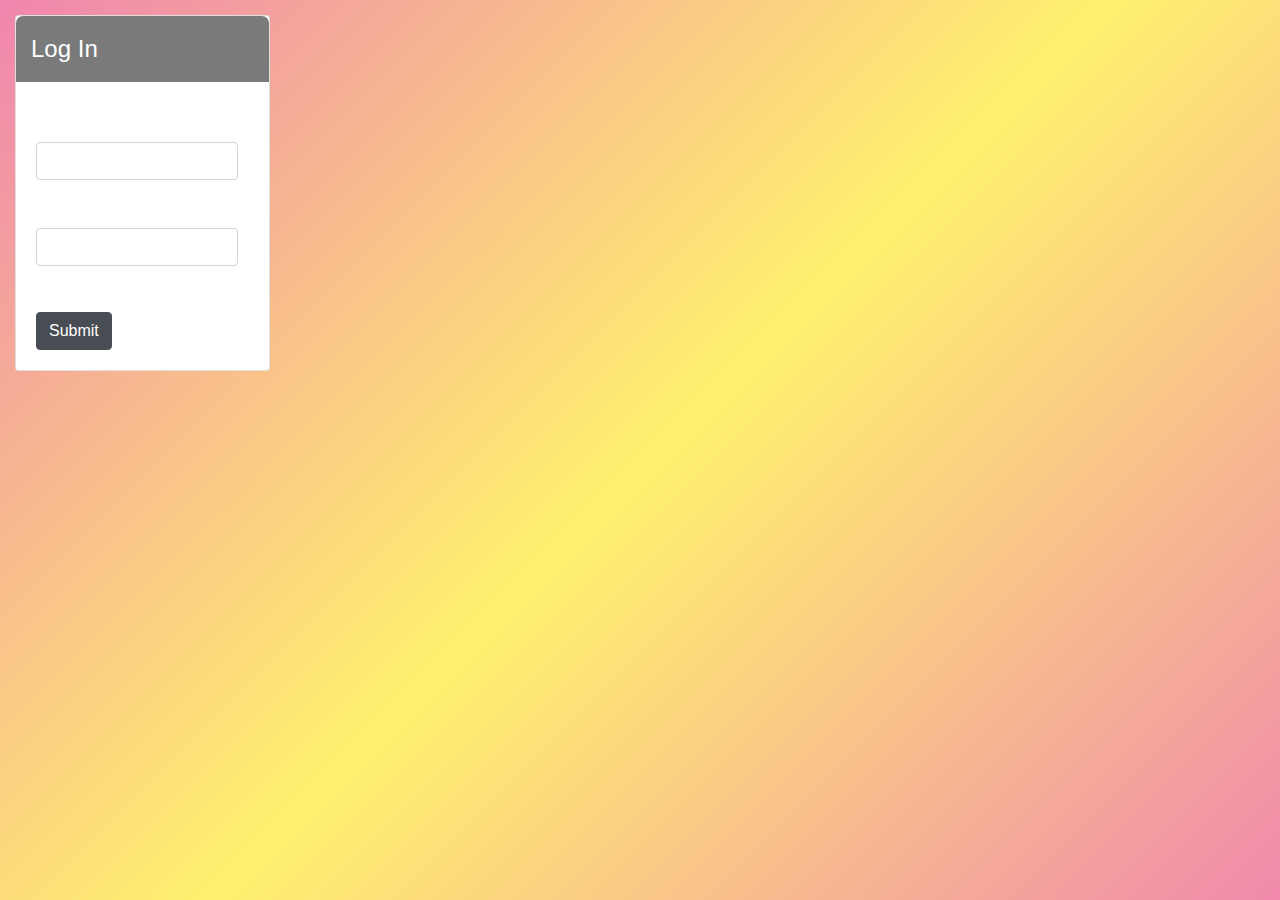
<file: login.html>
<!DOCTYPE html>
<html lang="en">

<head>
    <meta charset="UTF-8">
    <meta name="viewport" content="width=device-width, initial-scale=1.0">
    <meta http-equiv="X-UA-Compatible" content="ie=edge">
    <title>TripBot</title>

    <!--Link to JQuery-->
    <script src="https://code.jquery.com/jquery-3.3.1.js" integrity="sha256-2Kok7MbOyxpgUVvAk/HJ2jigOSYS2auK4Pfzbm7uH60=" crossorigin="anonymous"></script>

    <!-- Bootstrap CSS -->
    <link rel="stylesheet" href="https://stackpath.bootstrapcdn.com/bootstrap/4.3.1/css/bootstrap.min.css" integrity="sha384-ggOyR0iXCbMQv3Xipma34MD+dH/1fQ784/j6cY/iJTQUOhcWr7x9JvoRxT2MZw1T"
        crossorigin="anonymous">
    <link rel="stylesheet" href="https://fonts.googleapis.com/css?family=Open+Sans:300" type="text/css" />
    <link rel="stylesheet" href="assets/css/style.css">
</head>

<body>
    <div class="card">
        <legend>Log In</legend>
        <form>
            <div class="form-group">
                <label for="frequency">Email</label>
                <input type="text" class="form-control" id="frequency">
            </div>
            <div class="form-group">
                <label for="frequency">Password</label>
                <input type="text" class="form-control" id="frequency">
            </div>

            <button type="submit" class="btn btn-dark">Submit</button>
        </form>

    </div>


    <script src="assets/javascript/app.js"></script>
    <script src="assets/javascript/firebase.js"></script>
    <script src="assets/javascript/js.js"></script>
</body>

</html>
</file>
<file: assets/css/style.css>
/*Sign up/ Log in Page*/
body {
	width: 100%;
	height: 100%;
	color: #fff;
	background: linear-gradient(-45deg, rgb(57, 211, 198),rgb(236, 214, 119),rgb(57, 211, 198),#23A6D5, rgb(240, 133, 174), rgb(255, 241, 110),rgb(240, 133, 174));
	background-size: 400% 400%;
	-webkit-animation: Gradient 15s ease infinite;
	-moz-animation: Gradient 15s ease infinite;
	animation: Gradient 15s ease infinite;
}

@-webkit-keyframes Gradient {
	0% {
		background-position: 0% 50%
	}
	50% {
		background-position: 100% 50%
	}
	100% {
		background-position: 0% 50%
	}
}

@-moz-keyframes Gradient {
	0% {
		background-position: 0% 50%
	}
	50% {
		background-position: 100% 50%
	}
	100% {
		background-position: 0% 50%
	}
}

@keyframes Gradient {
	0% {
		background-position: 0% 50%
	}
	50% {
		background-position: 100% 50%
	}
	100% {
		background-position: 0% 50%
	}
}

#startup{
    height:700px;
}

h1{
	font-family: 'Open Sans';
	font-weight: 400;
	text-align: center;
	position: absolute;
	top: 40%;
	right: 0;
    left: 0;
    font-size:3.3em;
}
.btn{
    opacity:0.9; 
}

form{
    width:80%;
    margin:20px 0 20px 20px;
}
legend{
    background-color:rgb(66, 66, 66, 0.7);
    padding:15px;
    border-radius: 7px 7px 0 0;
}

.btn-dark{
    margin-top:30px;
}

nav{
    height:50px;
    background-color: rgb(66, 66, 66);
    width:100%;
    opacity: 0.8;
}

/*login out buttons*/
#login, #logout{
    background-color: rgb(66, 66, 66, 0.7);
    color:white;
    border: none;
   }

a{
    color:white;
    line-height:30px;    
}


.container{
    padding:0;
    width:80%;
    height: auto;
    margin:50px auto;
    background-color:rgb(66, 66, 66, 0.6);
    border-radius: 7px;
    position: relative;
}

#landing{
    height:100%;
}

.card-text{
    color:rgb(59, 59, 59);
}

.card{   
    margin:15px;
    float:left;
    position: relative;
    background-color:white;
}

.card2{
    margin:15px;
    float:left;
    height:280px;
    position: relative;
    background-color: white;
    border-radius: 5px;
}

.title{
    background-color: rgb(66, 66, 66, 0.5);
    color:white;
    padding:8px;
    border-radius: 7px 7px 0 0;
    clear:both;
}

.title2{
    background-color: rgb(66, 66, 66, 0.5);
    color:white;
    padding:8px;
    clear:both;
}

#selected-city{
    background-color: rgb(66, 66, 66, 0.5);
    color:white;
    padding:8px;
    border-radius: 7px 7px 0 0;
    font-size: 2em;
}

#save-itinerary{
    position: absolute;
    bottom:10px;
    right:140px;
    clear:both;
    float: right;
    width: 120px;
    margin-right: 30px;
}

#reset-trip{
    position: absolute;
    bottom:10px;
    right:0;
    clear:both;
    float:right;
    width: 120px;
    margin-right: 30px;
}

#saveDiv{
    clear:both;
}

.remove-card{
    position: absolute;
    top:0;
    right:0;
    color:white;
    background-color: rgba(253, 114, 114, 0.7);
    border-radius: 50%;
    border:none;
    height:20px;
    width:20px;
}

.add-to-trip{
    align-content: center;
}

#submit-questions{
    position: absolute;
    bottom:10px;
    left:45%;  
}

#questions{
    padding: 30px;
}

.q{
    padding-bottom:10px;
}

#radio{
    margin-right: 2px;
}

#hotels {
    height: 350px;
}

#activities {
    height: 350px;
}

#restaurants {
    height: 350px;
}

#selectedCards {
    height: 350px;
}

#radio{
    margin-right: 3px;
}

/* Messages */
#chatbox {
    width: 100%;
    color: black;
    overflow: hidden;
}

#messages {
    height: 200px;
    overflow: auto;
}
</file>
